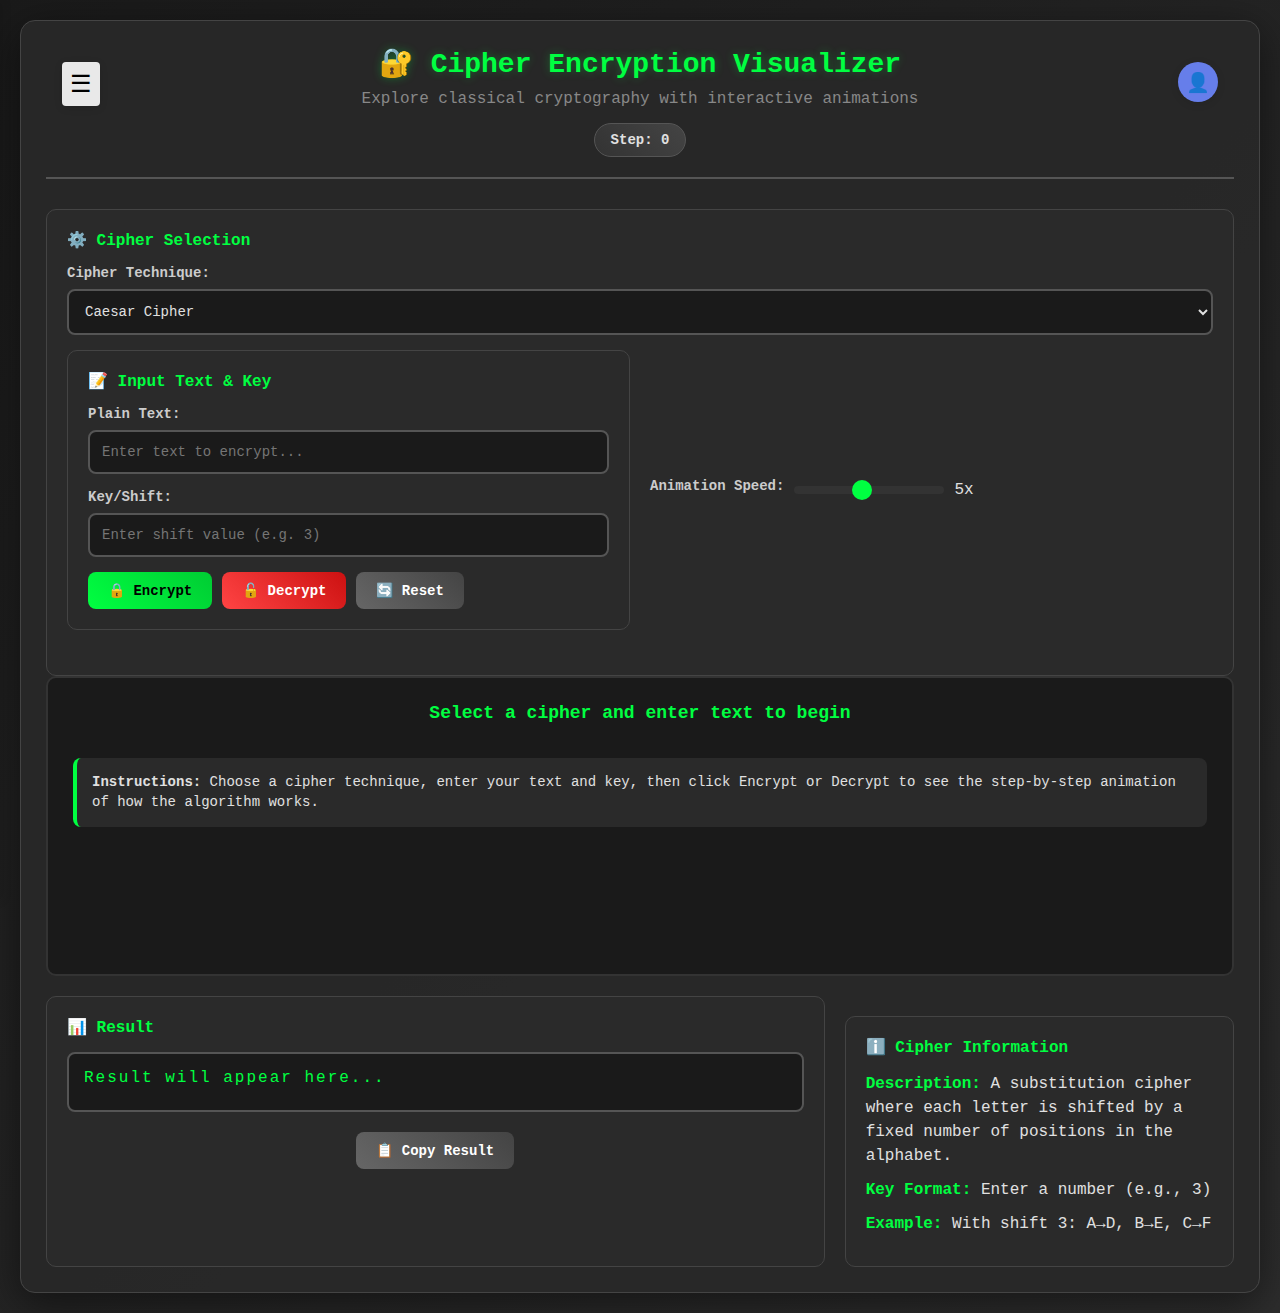
<file: cipher/index.html>
<!DOCTYPE html>
<html lang="en">
<head>
    <meta charset="UTF-8">
    <meta name="viewport" content="width=device-width, initial-scale=1.0">
    <title>Cipher Encryption Visualizer</title>
    <link rel="stylesheet" href="sidebar.css">
    <link rel="stylesheet" href="static/css/style.css">
    
</head>
<body>    
    <div class="container">
        <div class="header">
            <button class="menu-toggle" onclick="toggleSidebar()">☰</button>
            <div class="title">🔐 Cipher Encryption Visualizer</div>
            <div class="subtitle">Explore classical cryptography with interactive animations</div>
            <div class="step-counter">Step: <span id="stepCount">0</span></div>
            <div class="user-profile">
                <button class="profile-btn" onclick="toggleProfileDropdown()">👤</button>
                <div class="profile-dropdown" id="profileDropdown">
                    <div class="dropdown-item">⚙️ Settings</div>
                    <div class="dropdown-item">🔐 Login</div>
                    <div class="dropdown-item" style="color: #dc3545;">🚪 Logout</div>
                </div>
            </div>
        </div>

        <!-- Sidebar -->
        <div class="sidebar" id="sidebar">
            <div class="sidebar-header">
                <div class="user-info">
                    <div class="user-avatar">U</div>
                    <div class="user-name">User</div>
                </div>
            </div>
            
    <div class="sidebar-nav">
        <div class="nav-item" onclick="openAlgorithms(); setActiveNavItem(this);">
            <span class="nav-icon">🌳</span>
            Tree Traversal Algorithms
        </div>
        <div class="nav-item active" onclick="openCipher(); setActiveNavItem(this);">
            <span class="nav-icon">🔐</span>
            Cipher Encryption Visualizer
        </div>
        <div class="nav-item" onclick="goToHome(); setActiveNavItem(this);">
            <span class="nav-icon">🏠</span>
            Dashboard Home
        </div>
    </div>
            
            <div class="sidebar-footer">
                <button class="logout-btn">
                    <span class="nav-icon">🚪</span>
                    Logout
                </button>
            </div>
        </div>

        <!-- Overlay -->
        <div class="overlay" id="overlay" onclick="closeSidebar()"></div>
        
        <div class="cipher-section">
                    <div class="section-title">⚙️ Cipher Selection</div>
                    
                    <div class="input-group">
                <label class="input-label">Cipher Technique:</label>
                <select class="cipher-select" id="cipherSelect" onchange="updateCipherInfo()">
                    <optgroup label="Classical Substitution">
                        <option value="caesar">Caesar Cipher</option>
                        <option value="atbash">Atbash Cipher</option>
                        <option value="substitution">Simple Substitution</option>
                        <option value="affine">Affine Cipher</option>
                    </optgroup>
                    <optgroup label="Polyalphabetic">
                        <option value="vigenere">Vigenère Cipher</option>
                        <option value="playfair">Playfair Cipher</option>
                        <option value="beaufort">Beaufort Cipher</option>
                        <option value="hill">Hill Cipher</option>
                    </optgroup>
                    <optgroup label="Transposition">
                        <option value="columnar">Columnar Transposition</option>
                        <option value="rail_fence">Rail Fence Cipher</option>
                        <option value="scytale">Scytale Cipher</option>
                        <option value="route">Route Cipher</option>
                    </optgroup>
                    <optgroup label="Modern Symmetric">
                        <option value="des">DES (Data Encryption Standard)</option>
                        <option value="triple_des">Triple DES</option>
                        <option value="aes">AES (Advanced Encryption Standard)</option>
                        <option value="feistel">Feistel Network</option>
                        <option value="stream">Stream Cipher (RC4)</option>
                    </optgroup>
                    <optgroup label="Asymmetric (Public Key)">
                        <option value="rsa">RSA</option>
                        <option value="diffie_hellman">Diffie-Hellman Key Exchange</option>
                        <option value="ecc">Elliptic Curve Cryptography</option>
                    </optgroup>
                    <optgroup label="Special Techniques">
                        <option value="one_time_pad">One-Time Pad</option>
                        <option value="xor">XOR Cipher</option>
                        <option value="base64">Base64 Encoding</option>
                        <option value="morse">Morse Code</option>
                    </optgroup>
                </select>
            </div>

        <div class="controls">
                <div class="input-section">
                    <div class="section-title">📝 Input Text & Key</div>
                    
                    <div class="input-group">
                        <label class="input-label">Plain Text:</label>
                        <input type="text" class="text-input" id="plainText" placeholder="Enter text to encrypt..." maxlength="50">
                    </div>

                    <div class="input-group">
                        <label class="input-label">Key/Shift:</label>
                        <input type="text" class="key-input" id="cipherKey" placeholder="Enter key or shift value...">
                    </div>

                    <div class="action-buttons">
                        <button class="btn btn-encrypt" onclick="startEncryption()">🔒 Encrypt</button>
                        <button class="btn btn-decrypt" onclick="startDecryption()">🔓 Decrypt</button>
                        <button class="btn btn-reset" onclick="resetVisualization()">🔄 Reset</button>
                    </div>
                </div>

                

                    <div class="speed-control">
                        <label class="input-label">Animation Speed:</label>
                        <input type="range" class="speed-slider" id="speedSlider" min="1" max="10" value="5">
                        <span id="speedValue">5x</span>
                    </div>
                </div>
            </div>

            <div class="visualization">
                <div class="vis-title" id="visTitle">Select a cipher and enter text to begin</div>
                <div class="animation-container" id="animationContainer">
                    <div class="process-info">
                        <strong>Instructions:</strong> Choose a cipher technique, enter your text and key, then click Encrypt or Decrypt to see the step-by-step animation of how the algorithm works.
                    </div>
                </div>
            </div>

            <div class="grid-container">
                <div class="result-section">
                    <div class="section-title">📊 Result</div>
                    <div class="result-text" id="resultText">Result will appear here...</div>
                    
                    <div class="controls-bottom">
                        <button class="btn btn-reset" onclick="copyResult()">📋 Copy Result</button>
                        <button class="btn btn-encrypt" onclick="reverseOperation()" id="reverseBtn" style="display: none;">↔️ Reverse</button>
                    </div>
                </div>

                <div class="cipher-info">
                    <div class="section-title">ℹ️ Cipher Information</div>
                    <div id="cipherInfoContent">
                        Select a cipher to see detailed information about how it works.
                    </div>
                </div>
            </div>
        </div>
    </div>
    
    <script src="sidebar.js"></script>
    <script src="static/js/script.js"></script>
    
</body>
</html>
</file>
<file: cipher/sidebar.css>
/* Sidebar Styles */
.sidebar {
    position: fixed;
    left: -300px;
    top: 0;
    width: 300px;
    height: 100vh;
    background: white;
    box-shadow: 2px 0 10px rgba(0,0,0,0.1);
    transition: left 0.3s ease;
    z-index: 999;
    padding: 2rem 0;
}

.sidebar.active {
    left: 0;
}

.sidebar-header {
    padding: 0 2rem;
    margin-bottom: 2rem;
}

.user-info {
    text-align: center;
    padding-bottom: 1rem;
    border-bottom: 1px solid rgba(255, 255, 255, 0.2);
}

.user-avatar {
    width: 60px;
    height: 60px;
    border-radius: 50%;
    background: #667eea;
    color: white;
    display: flex;
    align-items: center;
    justify-content: center;
    font-size: 1.5rem;
    margin: 0 auto 0.5rem;
}

.user-name {
    font-weight: 600;
    color: #333;
}

.sidebar-nav {
    padding: 1rem 0;
}

.nav-item {
    padding: 12px 2rem;
    cursor: pointer;
    transition: all 0.3s;
    display: flex;
    align-items: center;
    color: rgba(255, 255, 255, 0.8);
}

.nav-item:hover {
    background-color: rgba(255, 255, 255, 0.1);
    border-right: 3px solid #667eea;
    color: white;
}

.nav-item.active {
    background-color: #667eea;
    color: white;
}

.nav-icon {
    margin-right: 12px;
    font-size: 1.1rem;
}

.sidebar-footer {
    position: absolute;
    bottom: 2rem;
    width: 100%;
}

.logout-btn {
    width: 100%;
    padding: 12px 2rem;
    background: none;
    border: none;
    color: #ff6b6b;
    cursor: pointer;
    text-align: left;
    transition: all 0.3s;
    display: flex;
    align-items: center;
}

.logout-btn:hover {
    background-color: rgba(255, 107, 107, 0.1);
    color: #ff5252;
}

/* Overlay */
.overlay {
    position: fixed;
    top: 0;
    left: 0;
    width: 100vw;
    height: 100vh;
    background: rgba(0,0,0,0.5);
    z-index: 998;
    opacity: 0;
    visibility: hidden;
    transition: all 0.3s;
}

.overlay.active {
    opacity: 1;
    visibility: visible;
}

/* Header Styles for Sidebar */
.header {
    position: relative;
}

.menu-toggle {
    position: absolute;
    top: 1rem;
    left: 1rem;
    background: rgba(255, 255, 255, 0.9);
    border: none;
    font-size: 1.5rem;
    cursor: pointer;
    padding: 0.5rem;
    border-radius: 4px;
    transition: all 0.3s;
    z-index: 1001;
    box-shadow: 0 2px 8px rgba(0,0,0,0.1);
}

.menu-toggle:hover {
    background-color: rgba(255, 255, 255, 1);
    transform: scale(1.05);
}

/* Hide menu toggle when sidebar is active */
body.sidebar-open .menu-toggle {
    opacity: 0;
    pointer-events: none;
}

.user-profile {
    position: absolute;
    top: 1rem;
    right: 1rem;
    z-index: 1001;
}

.profile-btn {
    background: #667eea;
    color: white;
    border: none;
    width: 40px;
    height: 40px;
    border-radius: 50%;
    cursor: pointer;
    font-size: 1.2rem;
    transition: all 0.3s;
    box-shadow: 0 2px 8px rgba(0,0,0,0.1);
}

.profile-btn:hover {
    background: #5a6fd8;
    transform: translateY(-2px) scale(1.05);
}

.profile-dropdown {
    position: absolute;
    top: 50px;
    right: 0;
    background: linear-gradient(135deg, #1a1a1a 0%, #2d2d2d 100%);
    border-radius: 8px;
    box-shadow: 0 5px 20px rgba(0,0,0,0.15);
    min-width: 200px;
    z-index: 1000;
    opacity: 0;
    visibility: hidden;
    transform: translateY(-10px);
    transition: all 0.3s;
}

.profile-dropdown.active {
    opacity: 1;
    visibility: visible;
    transform: translateY(0);
}

.dropdown-item {
    padding: 12px 16px;
    cursor: pointer;
    transition: all 0.3s;
    border-bottom: 1px solid rgba(255, 255, 255, 0.1);
    color: white;
}

.dropdown-item:hover {
    background-color: rgba(255, 255, 255, 0.1);
    transform: translateX(5px);
}

.dropdown-item:last-child {
    border-bottom: none;
}
</file>
<file: cipher/static/css/style.css>
/* Main Styles */
        * {
            margin: 0;
            padding: 0;
            box-sizing: border-box;
        }

        body {
            font-family: 'Courier New', monospace;
            background: linear-gradient(135deg, #1a1a1a 0%, #2d2d2d 100%);
            min-height: 100vh;
            color: #e0e0e0;
            padding: 20px;
        }

        .container {
            max-width: 1400px;
            margin: 0 auto;
            background: rgba(40, 40, 40, 0.95);
            border-radius: 15px;
            padding: 25px;
            box-shadow: 0 10px 40px rgba(0, 0, 0, 0.5);
            border: 1px solid #444;
        }

        .header {
            text-align: center;
            margin-bottom: 30px;
            padding-bottom: 20px;
            border-bottom: 2px solid #555;
        }

        .title {
            font-size: 28px;
            font-weight: bold;
            color: #00ff41;
            margin-bottom: 10px;
            text-shadow: 0 0 10px rgba(0, 255, 65, 0.3);
        }

        .subtitle {
            font-size: 16px;
            color: #888;
            margin-bottom: 15px;
        }

        .step-counter {
            background: linear-gradient(45deg, #333, #444);
            border-radius: 20px;
            padding: 8px 16px;
            font-size: 14px;
            font-weight: bold;
            display: inline-block;
            border: 1px solid #555;
        }

        .controls {
            display: grid;
            grid-template-columns: 1fr 1fr;
            gap: 20px;
            margin-bottom: 25px;
        }

        .input-section, .cipher-section {
            background: #2a2a2a;
            border-radius: 10px;
            padding: 20px;
            border: 1px solid #444;
        }

        .section-title {
            font-size: 16px;
            font-weight: bold;
            color: #00ff41;
            margin-bottom: 15px;
            display: flex;
            align-items: center;
            gap: 10px;
        }

        .input-group {
            margin-bottom: 15px;
        }

        .input-label {
            display: block;
            margin-bottom: 8px;
            font-size: 14px;
            color: #ccc;
            font-weight: bold;
        }

        .text-input, .key-input, .cipher-select {
            width: 100%;
            padding: 12px;
            border-radius: 8px;
            border: 2px solid #555;
            background: #1a1a1a;
            color: #e0e0e0;
            font-family: 'Courier New', monospace;
            font-size: 14px;
            transition: all 0.3s ease;
        }

        .text-input:focus, .key-input:focus, .cipher-select:focus {
            border-color: #00ff41;
            outline: none;
            box-shadow: 0 0 10px rgba(0, 255, 65, 0.2);
        }

        .cipher-select {
            cursor: pointer;
        }

        .cipher-select option {
            background: #1a1a1a;
            color: #e0e0e0;
        }

        .action-buttons {
            display: flex;
            gap: 10px;
            margin-top: 15px;
        }

        .btn {
            padding: 10px 20px;
            border-radius: 8px;
            border: none;
            font-family: 'Courier New', monospace;
            font-weight: bold;
            cursor: pointer;
            transition: all 0.3s ease;
            font-size: 14px;
        }

        .btn-encrypt {
            background: linear-gradient(45deg, #00ff41, #00cc33);
            color: #000;
        }

        .btn-encrypt:hover {
            background: linear-gradient(45deg, #00cc33, #009926);
            transform: translateY(-2px);
        }

        .btn-decrypt {
            background: linear-gradient(45deg, #ff4444, #cc1111);
            color: white;
        }

        .btn-decrypt:hover {
            background: linear-gradient(45deg, #cc1111, #aa0000);
            transform: translateY(-2px);
        }

        .btn-reset {
            background: linear-gradient(45deg, #666, #444);
            color: white;
        }

        .btn-reset:hover {
            background: linear-gradient(45deg, #555, #333);
            transform: translateY(-2px);
        }

        .visualization {
            background: #1a1a1a;
            border-radius: 10px;
            padding: 25px;
            margin-bottom: 20px;
            border: 2px solid #333;
            min-height: 300px;
            overflow-x: auto;
            overflow-y: hidden;
        }

        .visualization::-webkit-scrollbar {
            height: 8px;
        }

        .visualization::-webkit-scrollbar-track {
            background: #2a2a2a;
            border-radius: 4px;
        }

        .visualization::-webkit-scrollbar-thumb {
            background: #00ff41;
            border-radius: 4px;
        }

        .vis-title {
            font-size: 18px;
            font-weight: bold;
            color: #00ff41;
            margin-bottom: 20px;
            text-align: center;
        }

        .animation-container {
            display: flex;
            flex-direction: column;
            align-items: center;
            gap: 20px;
            min-width: fit-content;
        }

        .character-row {
            display: flex;
            gap: 10px;
            flex-wrap: nowrap;
            justify-content: center;
            margin: 15px 0;
            min-width: fit-content;
        }

        .char-box {
            width: 50px;
            height: 50px;
            background: linear-gradient(45deg, #333, #444);
            border: 2px solid #555;
            border-radius: 8px;
            display: flex;
            align-items: center;
            justify-content: center;
            font-weight: bold;
            font-size: 16px;
            color: #e0e0e0;
            transition: all 0.5s ease;
            position: relative;
            overflow: hidden;
            flex-shrink: 0;
        }

        .char-box.processing {
            background: linear-gradient(45deg, #00ff41, #00cc33);
            color: #000;
            transform: scale(1.1);
            box-shadow: 0 0 20px rgba(0, 255, 65, 0.5);
            animation: pulse 0.8s infinite;
        }

        .char-box.encrypted {
            background: linear-gradient(45deg, #ff4444, #cc1111);
            color: white;
            transform: scale(1.05);
            box-shadow: 0 0 15px rgba(255, 68, 68, 0.3);
        }

        .char-box.decrypted {
            background: linear-gradient(45deg, #4444ff, #1111cc);
            color: white;
            transform: scale(1.05);
            box-shadow: 0 0 15px rgba(68, 68, 255, 0.3);
        }

        @keyframes pulse {
            0%, 100% { opacity: 1; }
            50% { opacity: 0.7; }
        }

        .arrow {
            font-size: 24px;
            color: #00ff41;
            animation: bounce 1s infinite;
        }

        @keyframes bounce {
            0%, 100% { transform: translateY(0); }
            50% { transform: translateY(-10px); }
        }

        .process-info {
            background: #2a2a2a;
            border-radius: 8px;
            padding: 15px;
            margin: 15px 0;
            border-left: 4px solid #00ff41;
            font-size: 14px;
            line-height: 1.4;
        }

        .result-section {
            background: #2a2a2a;
            border-radius: 10px;
            padding: 20px;
            border: 1px solid #444;
        }

        .result-text {
            background: #1a1a1a;
            border: 2px solid #555;
            border-radius: 8px;
            padding: 15px;
            font-family: 'Courier New', monospace;
            color: #00ff41;
            min-height: 60px;
            word-break: break-all;
            font-size: 16px;
            letter-spacing: 2px;
        }

        .cipher-info {
            background: #2a2a2a;
            border-radius: 10px;
            padding: 20px;
            margin-top: 20px;
            border: 1px solid #444;
        }

        .info-text {
            margin-bottom: 10px;
            line-height: 1.5;
        }

        .info-highlight {
            color: #00ff41;
            font-weight: bold;
        }

        .key-display {
            background: #1a1a1a;
            border: 2px solid #555;
            border-radius: 8px;
            padding: 10px;
            margin: 10px 0;
            font-family: 'Courier New', monospace;
            color: #ff4444;
            text-align: center;
            font-weight: bold;
        }

        .matrix-display {
            display: grid;
            gap: 5px;
            justify-content: center;
            margin: 20px 0;
        }

        .matrix-cell {
            width: 35px;
            height: 35px;
            background: #333;
            border: 1px solid #555;
            display: flex;
            align-items: center;
            justify-content: center;
            font-size: 12px;
            color: #ccc;
            border-radius: 4px;
        }

        .matrix-cell.highlight {
            background: #00ff41;
            color: #000;
            font-weight: bold;
        }

        .controls-bottom {
            display: flex;
            justify-content: center;
            gap: 15px;
            margin-top: 20px;
        }

        .speed-control {
            display: flex;
            align-items: center;
            gap: 10px;
        }

        .speed-slider {
            width: 150px;
            -webkit-appearance: none;
            height: 8px;
            border-radius: 5px;
            background: #333;
            outline: none;
        }

        .speed-slider::-webkit-slider-thumb {
            -webkit-appearance: none;
            appearance: none;
            width: 20px;
            height: 20px;
            border-radius: 50%;
            background: #00ff41;
            cursor: pointer;
        }

        .grid-container {
            display: grid;
            grid-template-columns: 2fr 1fr;
            gap: 20px;
            margin-top: 20px;
        }

@media (max-width: 480px) {
    .container {
        padding: 15px;
    }
    
    .char-box {
        width: 35px;
        height: 35px;
        font-size: 12px;
    }
    
    .rail-spacer {
        width: 35px;
        height: 15px;
    }
    
    .action-buttons {
        flex-direction: column;
    }
    
    .character-row {
        gap: 5px;
    }
}
</file>
